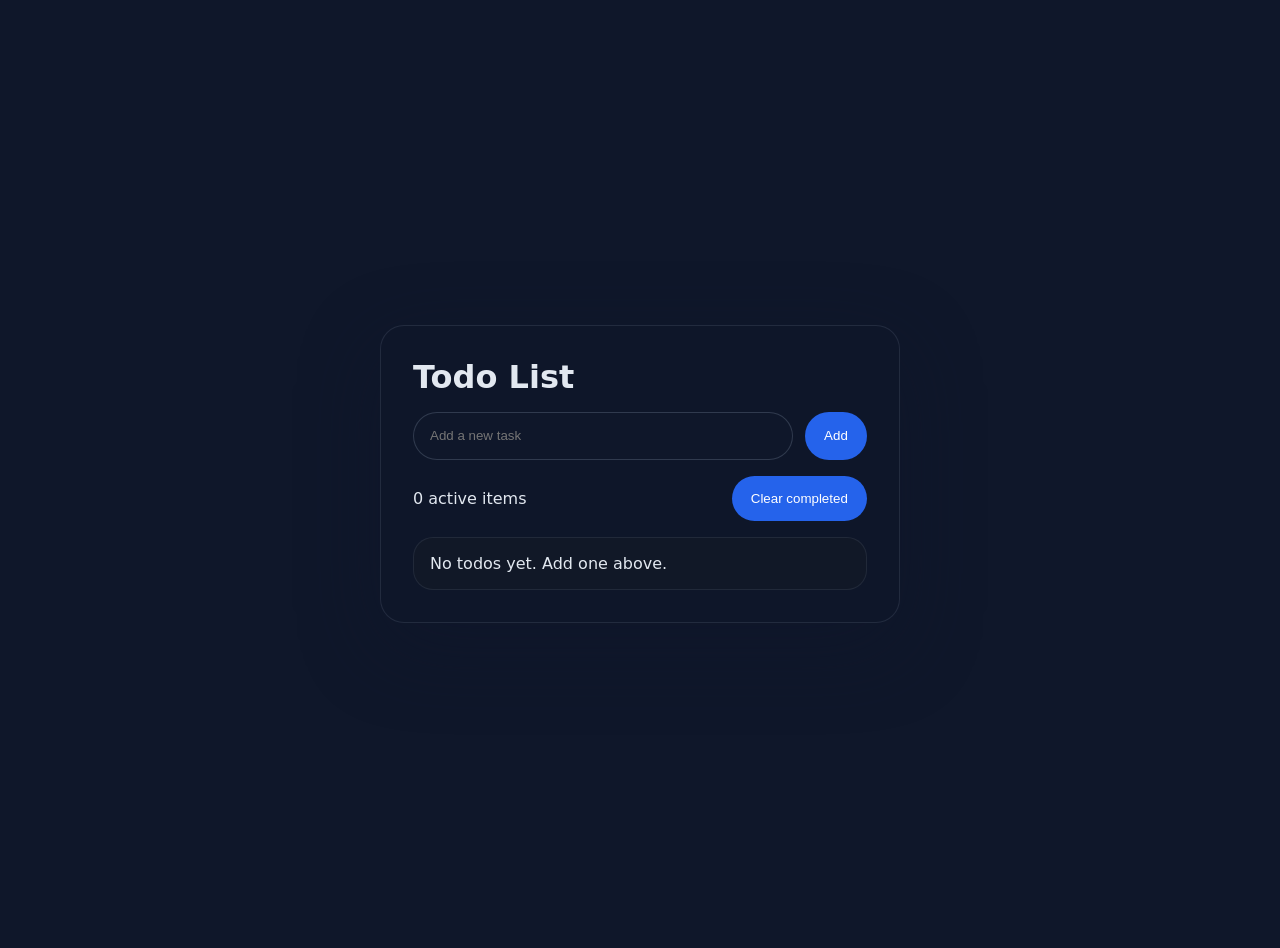
<file: capstone/index.html>
<!DOCTYPE html>
<html lang="en">
  <head>
    <meta charset="UTF-8" />
    <meta name="viewport" content="width=device-width, initial-scale=1.0" />
    <title>JavaScript Todo App</title>
    <link rel="stylesheet" href="style.css" />
  </head>
  <body>
    <main class="app">
      <section class="panel">
        <h1>Todo List</h1>
        <form id="todoForm">
          <input id="todoInput" type="text" placeholder="Add a new task" autocomplete="off" />
          <button type="submit">Add</button>
        </form>
        <div class="stats">
          <span id="count">0 items</span>
          <button id="clearCompleted">Clear completed</button>
        </div>
        <ul id="todoList" class="todo-list"></ul>
      </section>
    </main>
    <script src="app.js"></script>
  </body>
</html>
</file>
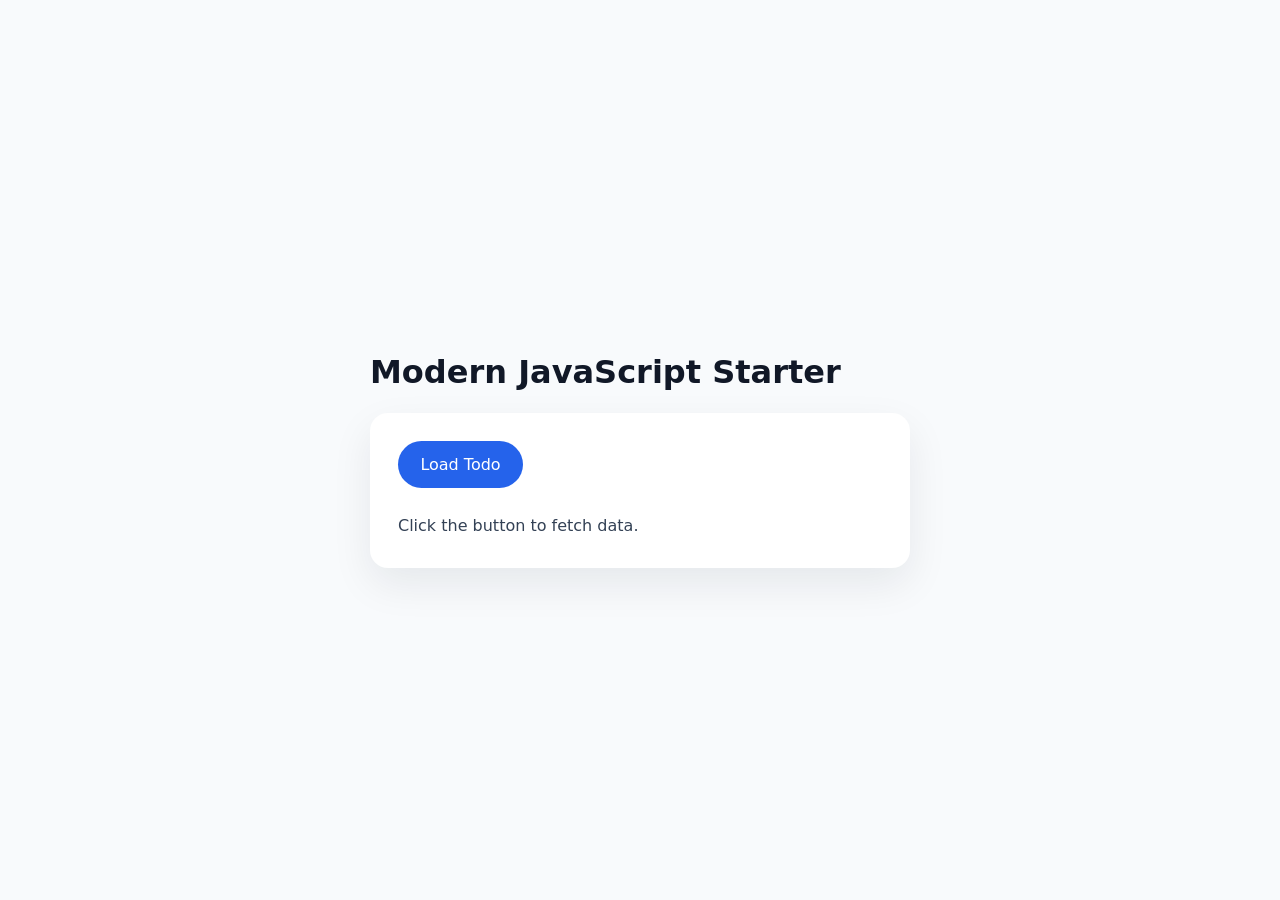
<file: starter/index.html>
<!DOCTYPE html>
<html lang="en">
  <head>
    <meta charset="UTF-8" />
    <meta name="viewport" content="width=device-width, initial-scale=1.0" />
    <title>Modern JS Starter</title>
    <link rel="stylesheet" href="style.css" />
  </head>
  <body>
    <main class="app">
      <h1>Modern JavaScript Starter</h1>
      <section class="card">
        <button id="loadButton">Load Todo</button>
        <div id="result" class="result">Click the button to fetch data.</div>
      </section>
    </main>
    <script type="module" src="app.js"></script>
  </body>
</html>
</file>
<file: capstone/style.css>
:root {
  color-scheme: dark;
  font-family: Inter, system-ui, -apple-system, BlinkMacSystemFont, 'Segoe UI', sans-serif;
  background: #0f172a;
  color: #e2e8f0;
}
body {
  margin: 0;
  min-height: 100vh;
  display: grid;
  place-items: center;
  padding: 1.5rem;
}
.app {
  width: min(100%, 520px);
}
.panel {
  background: rgba(15, 23, 42, 0.95);
  border: 1px solid rgba(148, 163, 184, 0.15);
  border-radius: 24px;
  padding: 2rem;
  box-shadow: 0 24px 80px rgba(15, 23, 42, 0.45);
}
h1 {
  margin: 0 0 1rem;
  font-size: 2rem;
}
form {
  display: flex;
  gap: 0.75rem;
  margin-bottom: 1rem;
}
input {
  flex: 1;
  padding: 0.95rem 1rem;
  border-radius: 999px;
  border: 1px solid rgba(148, 163, 184, 0.25);
  background: #0f172a;
  color: #e2e8f0;
}
input:focus {
  outline: 2px solid rgba(96, 165, 250, 0.6);
}
button {
  border: none;
  border-radius: 999px;
  padding: 0.95rem 1.2rem;
  background: #2563eb;
  color: white;
  cursor: pointer;
}
.stats {
  display: flex;
  justify-content: space-between;
  align-items: center;
  margin-bottom: 1rem;
}
.todo-list {
  list-style: none;
  padding: 0;
  margin: 0;
  display: grid;
  gap: 0.75rem;
}
.todo-item {
  display: flex;
  align-items: center;
  justify-content: space-between;
  gap: 1rem;
  padding: 1rem;
  border-radius: 1.25rem;
  background: #111827;
  border: 1px solid rgba(148, 163, 184, 0.12);
}
.todo-item.completed {
  opacity: 0.7;
  text-decoration: line-through;
}
.todo-item button {
  background: transparent;
  border: 1px solid rgba(148, 163, 184, 0.28);
  color: #cbd5e1;
  padding: 0.6rem 0.9rem;
}
@media (max-width: 480px) {
  .panel {
    padding: 1.5rem;
  }
}
</file>
<file: starter/style.css>
:root {
  font-family: Inter, system-ui, -apple-system, BlinkMacSystemFont, 'Segoe UI', sans-serif;
  color: #111827;
  background: #f8fafc;
}
body {
  margin: 0;
  min-height: 100vh;
  display: grid;
  place-items: center;
}
.app {
  width: min(92vw, 540px);
  padding: 2rem;
}
.card {
  background: #ffffff;
  border-radius: 18px;
  box-shadow: 0 16px 40px rgba(15, 23, 42, 0.08);
  padding: 1.75rem;
}
button {
  display: inline-flex;
  align-items: center;
  justify-content: center;
  gap: 0.5rem;
  font: inherit;
  padding: 0.9rem 1.4rem;
  border: none;
  border-radius: 999px;
  background: #2563eb;
  color: white;
  cursor: pointer;
}

button:hover {
  background: #1d4ed8;
}

.result {
  margin-top: 1.5rem;
  line-height: 1.75;
  color: #334155;
}
</file>
